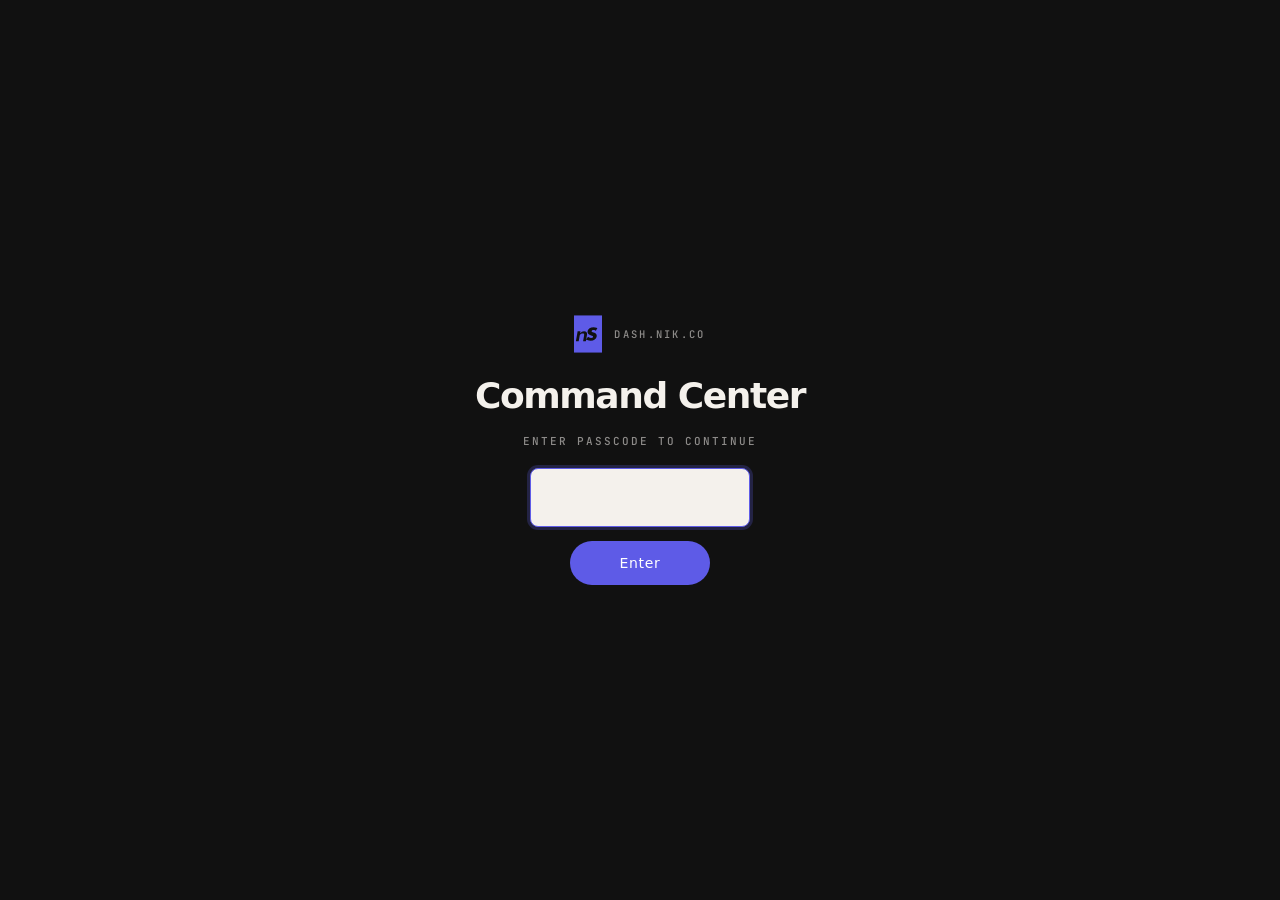
<file: index.html>
<!DOCTYPE html>
<html lang="en">
<head>
<meta charset="UTF-8">
<meta name="viewport" content="width=device-width, initial-scale=1.0">
<link rel="icon" type="image/svg+xml" href="/favicon.svg">
<link rel="icon" type="image/png" sizes="32x32" href="/favicon-32.png">
<link rel="icon" type="image/png" sizes="16x16" href="/favicon-16.png">
<link rel="apple-touch-icon" sizes="180x180" href="/apple-touch-icon.png">
<link rel="manifest" href="/manifest.json">
<title>Command Center · Nik Sharma</title>
<meta name="description" content="Nik Sharma's operational command center">
<meta property="og:title" content="Command Center · Nik Sharma">
<meta property="og:description" content="Operational command center — all projects at a glance">
<meta property="og:type" content="website">
<meta property="og:url" content="https://dash.nik.co">
<meta name="twitter:card" content="summary_large_image">
<meta name="twitter:title" content="Command Center · Nik Sharma">
<meta name="twitter:description" content="Operational command center — all projects at a glance">
<meta name="apple-mobile-web-app-capable" content="yes">
<meta name="apple-mobile-web-app-status-bar-style" content="default">
<meta name="apple-mobile-web-app-title" content="Command Center">
<meta name="theme-color" content="#F4F1EC">
<link rel="stylesheet" href="https://rsms.me/inter/inter.css">
<link rel="preconnect" href="https://fonts.googleapis.com">
<link rel="preconnect" href="https://fonts.gstatic.com" crossorigin>
<link href="https://fonts.googleapis.com/css2?family=JetBrains+Mono:wght@400;500;600&display=swap" rel="stylesheet">
<style>
:root {
  /* DESIGN.md v2.0 canonical tokens — Violet palette */
  --paper: #F4F1EC;
  --ink: #111111;
  --bg-deep: #EDE8E0;
  --line: rgba(17,17,17,0.10);
  --line-strong: rgba(17,17,17,0.25);
  --mute: rgba(17,17,17,0.55);
  --mute-2: rgba(17,17,17,0.38);
  --accent: #5E5BE7;
  --accent-strong: #4C49CC;
  --accent-muted: rgba(94,91,231,0.08);
  --accent-ring: rgba(94,91,231,0.24);

  /* Status colors retuned for paper background */
  --green: #15803D;
  --green-bg: rgba(21,128,61,0.10);
  --yellow: #B45309;
  --yellow-bg: rgba(180,83,9,0.10);
  --red: #DC2626;
  --red-bg: rgba(220,38,38,0.10);
  --blue: #2563EB;
  --blue-bg: rgba(37,99,235,0.10);

  /* Legacy aliases so downstream CSS keeps working */
  --bg: var(--paper);
  --surface: #ffffff;
  --text: var(--ink);
  --text-secondary: var(--mute);
  --text-tertiary: var(--mute);
  --text-muted: var(--mute-2);
  --accent-hover: var(--accent-strong);
  --accent-glow: var(--accent-muted);
  --border: var(--line);
  --border-std: var(--line-strong);
  --frosted: rgba(17,17,17,0.04);
  --subtle: rgba(17,17,17,0.04);

  --display: 'Inter Display', 'Inter Variable', 'Inter', -apple-system, BlinkMacSystemFont, 'SF Pro', system-ui, sans-serif;
  --sans: 'Inter Variable', 'Inter', -apple-system, BlinkMacSystemFont, 'SF Pro', system-ui, sans-serif;
  --mono: 'JetBrains Mono', 'SF Mono', ui-monospace, monospace;
  --display-track: -0.04em;
  --body-track: -0.005em;
  --mono-track: 0.18em;

  font-family: var(--sans);
  font-feature-settings: "cv01", "cv05", "cv09", "cv11", "ss03", "ss07";
}

/* Dark (ink) mode variant — toggled via [data-theme="ink"] on <html> */
html[data-theme="ink"] {
  --paper: #111111;
  --ink: #F4F1EC;
  --bg-deep: #1a1a1a;
  --line: rgba(244,241,236,0.10);
  --line-strong: rgba(244,241,236,0.25);
  --mute: rgba(244,241,236,0.55);
  --mute-2: rgba(244,241,236,0.38);
  --accent-muted: rgba(94,91,231,0.15);
  --surface: #1a1a1a;
}
html[data-theme="ink"] { color-scheme: dark; }
* { margin:0; padding:0; box-sizing:border-box; }
body {
  background:var(--paper); color:var(--ink); min-height:100vh;
  -webkit-font-smoothing:antialiased; -moz-osx-font-smoothing:grayscale;
  font-family:var(--sans); letter-spacing:var(--body-track);
  overflow-x:hidden;
}
::selection { background: var(--accent); color: #fff; }

/* nS mark SVG */
.ns-mark-svg { display:inline-block; width:18px; height:24px; color:var(--ink); flex-shrink:0; vertical-align:middle; }
.ns-mark-svg.accent { color: var(--accent); }
.ns-mark-svg.lg { width:28px; height:38px; }
.ns-mark-svg.xl { width:40px; height:54px; }
.ns-mark-defs { position:absolute; width:0; height:0; overflow:hidden; }

/* Passcode — stays on ink background per brief */
#passcode-overlay {
  position:fixed; inset:0; background:#111111; z-index:9999;
  display:flex; align-items:center; justify-content:center; flex-direction:column; gap:20px;
  padding:24px;
}
#passcode-overlay.hidden { display:none; }
#passcode-overlay .gate-mark { display:flex; align-items:center; gap:12px; margin-bottom:4px; }
#passcode-overlay .gate-mark .ns-mark-svg { color: var(--accent); width:28px; height:38px; }
#passcode-overlay .gate-mark span { font-family: var(--mono); font-size:10.5px; font-weight:500; letter-spacing:0.22em; text-transform:uppercase; color:rgba(244,241,236,0.55); }
#passcode-overlay h2 {
  font-family: var(--display); font-size:36px; font-weight:800; letter-spacing:var(--display-track);
  color:#F4F1EC; line-height:1.05;
}
#passcode-overlay p { font-family:var(--mono); font-size:11px; font-weight:500; letter-spacing:var(--mono-track); text-transform:uppercase; color:rgba(244,241,236,0.55); }
#passcode-input {
  background:#F4F1EC; border:1px solid rgba(244,241,236,0.25); border-radius:8px;
  padding:14px 20px; font-size:22px; letter-spacing:12px; text-align:center;
  color:#111111; width:220px; outline:none; font-family:var(--mono); font-weight:500;
}
#passcode-input:focus { border-color:var(--accent); box-shadow:0 0 0 3px var(--accent-ring); }
#passcode-submit {
  background:var(--accent); color:#ffffff; border:0; border-radius:999px;
  height:44px; padding:0 28px; font-size:14px; font-weight:500; cursor:pointer;
  letter-spacing:0.05em; font-family:var(--sans);
  transition:background .15s ease, transform .05s ease;
  min-width:140px;
}
#passcode-submit:hover { background:var(--accent-strong); }
#passcode-submit:active { transform:scale(0.98); }
#passcode-submit:disabled { opacity:0.4; cursor:not-allowed; }
#passcode-error { color:#F87171; font-size:12px; font-family:var(--mono); letter-spacing:0.08em; text-transform:uppercase; display:none; }

/* App */
.app { display:none; max-width:1200px; margin:0 auto; padding:28px 20px 80px; }
.app.visible { display:block; }
@media (min-width: 768px) { .app { padding:40px 32px 96px; } }

/* Header */
.header {
  margin-bottom:28px;
  display:flex; align-items:center; justify-content:space-between;
  flex-wrap:wrap; gap:12px 16px;
  padding-bottom:20px; border-bottom:1px solid var(--line);
}
.header .header-title { display:flex; align-items:center; gap:14px; min-width:0; flex-wrap:wrap; }
.header .header-title .ns-mark-svg { color: var(--accent); width:32px; height:44px; }
.header h1 {
  font-family: var(--display);
  font-size: clamp(32px, 5vw, 48px);
  font-weight: 800; letter-spacing: var(--display-track);
  line-height: 1; color: var(--ink);
}
.header .subtitle {
  font-family: var(--mono); font-size:10.5px; font-weight:500;
  letter-spacing: var(--mono-track); text-transform:uppercase;
  color:var(--mute);
}

/* Summary bar */
.summary-bar {
  display:flex; gap:14px; margin-bottom:28px; padding:18px 20px;
  background:var(--bg-deep); border:1px solid var(--line); border-radius:0;
  flex-wrap:wrap; align-items:center;
}
.summary-stat { min-width:80px; }
.summary-value {
  font-family: var(--display); font-size:28px; font-weight:800;
  letter-spacing:var(--display-track); color:var(--ink);
  font-variant-numeric: tabular-nums; line-height:1;
}
.summary-label {
  font-family: var(--mono); font-size:10px; font-weight:500;
  text-transform:uppercase; letter-spacing:var(--mono-track);
  color:var(--mute); margin-top:8px;
}
.summary-divider { width:1px; background:var(--line); margin:0 4px; align-self:stretch; }
@media (max-width: 640px) {
  .summary-divider { display:none; }
  .summary-bar { gap:18px 24px; }
}

/* Flagged Section */
.flagged-section { margin-bottom:32px; }
.flagged-header {
  display:flex; align-items:center; gap:12px; margin-bottom:16px;
  padding-bottom:12px; border-bottom:1px solid var(--line);
}
.flagged-header h2 {
  font-family: var(--display);
  font-size:20px; font-weight:700; letter-spacing:-0.025em; color:var(--ink);
}
.flagged-count {
  background: var(--accent-muted); color:var(--accent);
  font-family: var(--mono); font-size:10px; font-weight:500;
  padding:3px 10px; border-radius:999px;
  text-transform:uppercase; letter-spacing:var(--mono-track);
}
.flagged-grid {
  display:grid; grid-template-columns:1fr; gap:10px;
}
.flagged-item {
  background: #ffffff; border:1px solid var(--line); border-radius:0;
  padding:16px 18px; display:flex; align-items:flex-start; gap:14px;
  transition: border-color 0.2s, box-shadow 0.2s;
}
.flagged-item.blocked { border-color: rgba(220,38,38,0.35); box-shadow: rgba(220,38,38,0.08) 0px 0px 0px 1px; }
.flagged-item.attention { border-color: var(--accent-ring); box-shadow: var(--accent-muted) 0px 0px 0px 1px; }
.flagged-item .flag-emoji { font-size:16px; flex-shrink:0; padding-top:2px; opacity:0.9; }
.flagged-item .flag-content { flex:1; min-width:0; }
.flagged-item .flag-title { font-family: var(--display); font-size:15px; font-weight:700; letter-spacing:-0.02em; margin-bottom:4px; color:var(--ink); }
.flagged-item .flag-detail { font-size:14px; color:var(--mute); line-height:1.5; letter-spacing:var(--body-track); }
.flagged-item .flag-since {
  font-family: var(--mono); font-size:10px; color:var(--mute-2);
  margin-top:8px; text-transform:uppercase; letter-spacing:var(--mono-track); font-weight:500;
}

/* Commitments section (disabled upstream but keep styles compliant) */
.commitments-section { margin-top: 40px; }
.commitments-section-header { display:flex; align-items:baseline; justify-content:space-between; margin-bottom: 16px; padding-bottom: 12px; border-bottom: 1px solid var(--line); }
.commitments-section-header h2 { font-family: var(--display); font-size: 20px; font-weight: 700; letter-spacing: -0.025em; color: var(--ink); }
.commitments-section-header .cmt-stats { font-family: var(--mono); font-size: 10px; color: var(--mute); text-transform: uppercase; letter-spacing: var(--mono-track); font-weight: 500; display:flex; gap: 14px; }
.commitments-section-header .cmt-stats strong { color: var(--ink); font-weight: 600; font-variant-numeric: tabular-nums; }
.commitments-section-header .cmt-stats .cmt-stat-overdue strong { color: var(--red); }
.commitments-section-header .cmt-stats .cmt-stat-aging strong { color: var(--accent); }
.commitments-list { display:flex; flex-direction: column; gap: 8px; }
.commitment-card { display:flex; gap:12px; padding: 12px 14px; background: #ffffff; border: 1px solid var(--line); border-radius: 0; transition: border-color .12s ease; }
.commitment-card.overdue { border-color: rgba(220,38,38,0.30); box-shadow: rgba(220,38,38,0.08) 0px 0px 0px 1px; }
.commitment-card.aging { border-color: var(--accent-ring); }
.cmt-badge { font-family: var(--mono); font-size: 10px; font-weight: 500; text-transform: uppercase; letter-spacing: var(--mono-track); padding: 3px 8px; border-radius: 999px; flex-shrink: 0; height: fit-content; white-space: nowrap; }
.cmt-badge.open { background: var(--bg-deep); color: var(--mute); }
.cmt-badge.aging { background: var(--accent-muted); color: var(--accent); }
.cmt-badge.overdue { background: var(--red-bg); color: var(--red); }
.cmt-body { flex: 1; min-width: 0; }
.cmt-sentence { font-size: 14px; color: var(--ink); line-height: 1.5; margin-bottom: 4px; letter-spacing: var(--body-track); }
.cmt-meta { font-family: var(--mono); font-size: 10px; color: var(--mute-2); text-transform: uppercase; letter-spacing: var(--mono-track); font-weight: 500; display:flex; flex-wrap:wrap; gap: 8px; }
.cmt-meta .dot { opacity: 0.6; }
.cmt-meta a { color: var(--accent); text-decoration: none; }
.cmt-empty { padding: 20px; text-align: center; color: var(--mute); font-size: 13px; background: var(--bg-deep); border: 1px dashed var(--line-strong); border-radius: 0; }

/* Sites section */
.sites-section { margin-top: 48px; }
.sites-section-header { display:flex; align-items:baseline; justify-content:space-between; flex-wrap:wrap; gap:8px; margin-bottom: 20px; padding-bottom: 12px; border-bottom: 1px solid var(--line); }
.sites-section-header h2 { font-family: var(--display); font-size: 20px; font-weight: 700; letter-spacing: -0.025em; color: var(--ink); display:flex; align-items:center; gap:10px; }
.sites-section-header h2 .ns-mark-svg { color: var(--accent); }
.sites-section-header .sites-meta { font-family: var(--mono); font-size: 10px; color: var(--mute); text-transform: uppercase; letter-spacing: var(--mono-track); font-weight: 500; }
.sites-group { margin-bottom: 28px; }
.sites-group-label { font-family: var(--mono); font-size: 10px; text-transform: uppercase; letter-spacing: var(--mono-track); color: var(--mute); font-weight: 500; margin-bottom: 12px; display:flex; align-items:center; gap:10px; }
.sites-group-count { background: var(--bg-deep); color: var(--ink); padding: 2px 8px; border-radius: 999px; font-family: var(--mono); font-size: 10px; font-weight: 500; letter-spacing: 0.08em; }
.sites-grid { display: grid; grid-template-columns: repeat(auto-fill, minmax(280px, 1fr)); gap: 10px; }
.site-card { background: #ffffff; border: 1px solid var(--line); border-radius: 0; padding: 14px 16px; transition: border-color .12s ease, box-shadow .12s ease; }
.site-card:hover { border-color: var(--accent); box-shadow: var(--accent-ring) 0px 0px 0px 1px; }
.site-card.building { border-color: var(--accent-ring); box-shadow: var(--accent-muted) 0px 0px 0px 1px; }
.site-card.staging { border-color: rgba(37,99,235,0.25); }
.site-card.draft { opacity: 0.7; }
.site-sub { display:flex; align-items:center; justify-content:space-between; gap:8px; margin-bottom: 6px; }
.site-link { font-family: var(--mono); font-size: 13px; font-weight: 500; letter-spacing: 0.02em; color: var(--accent); text-decoration: none; word-break: break-all; }
.site-link:hover { color: var(--accent-strong); text-decoration: underline; text-underline-offset: 3px; }
.site-status { font-family: var(--mono); font-size: 9px; font-weight: 500; text-transform: uppercase; letter-spacing: var(--mono-track); padding: 3px 8px; border-radius: 999px; flex-shrink: 0; }
.site-status.live { background: var(--green-bg); color: var(--green); }
.site-status.building { background: var(--accent-muted); color: var(--accent); }
.site-status.staging { background: var(--blue-bg); color: var(--blue); }
.site-status.draft { background: var(--bg-deep); color: var(--mute); }
.site-purpose { font-size: 13px; color: var(--mute); line-height: 1.5; margin-bottom: 8px; letter-spacing: var(--body-track); }
.site-meta { display:flex; flex-wrap:wrap; gap: 8px; font-family: var(--mono); font-size: 10px; color: var(--mute-2); text-transform: uppercase; letter-spacing: 0.08em; font-weight: 500; }
.site-meta span { display:inline-block; }
.site-meta .dot { color: var(--mute-2); }

/* Newsletter countdown */
.newsletter-bar {
  margin-bottom:28px; padding:16px 20px;
  background:#ffffff; border:1px solid var(--line); border-radius:0;
  display:flex; align-items:center; gap:16px; flex-wrap:wrap;
}
.newsletter-bar .nl-icon { font-size:16px; opacity:0.8; }
.newsletter-bar .nl-label { font-family: var(--mono); font-size:10px; font-weight:500; text-transform:uppercase; letter-spacing:var(--mono-track); color:var(--mute); margin-bottom:4px; }
.newsletter-bar .nl-status { font-size:15px; font-weight:500; color:var(--ink); letter-spacing:var(--body-track); }
.newsletter-bar .nl-status .done { color:var(--green); }
.newsletter-bar .nl-status .pending { color:var(--accent); }
.newsletter-bar .nl-countdown {
  margin-left:auto; font-family: var(--mono); font-size:11px;
  color:var(--mute); letter-spacing:0.08em; text-transform:uppercase; font-weight:500;
}
.newsletter-bar .nl-countdown strong { color:var(--accent); font-weight:600; }
@media (max-width: 640px) { .newsletter-bar .nl-countdown { margin-left:0; width:100%; } }

/* Section headers */
.section { margin-bottom:36px; }
.section-header {
  display:flex; align-items:center; gap:10px;
  font-family: var(--display);
  font-size:20px; font-weight:700; letter-spacing:-0.025em;
  color:var(--ink); margin-bottom:16px;
  padding-bottom:12px; border-bottom:1px solid var(--line);
  text-transform:none;
}
.section-header .ns-mark-svg { color: var(--accent); width:18px; height:24px; }

/* Grid */
.card-grid {
  display:grid; grid-template-columns:repeat(3, 1fr); gap:10px;
}
@media (max-width:1024px) { .card-grid { grid-template-columns:repeat(2, 1fr); } }
@media (max-width:640px) { .card-grid { grid-template-columns:1fr; gap:10px; } }

/* Cards */
.card {
  background:#ffffff; border:1px solid var(--line); border-radius:0;
  padding:18px 18px 16px; transition: border-color 0.2s, box-shadow 0.2s;
}
.card:hover { border-color: var(--accent); box-shadow: var(--accent-ring) 0px 0px 0px 1px; }
.card.attention { border-color: var(--accent-ring); box-shadow: var(--accent-muted) 0px 0px 0px 1px; }
.card.blocked { border-color: rgba(220,38,38,0.30); box-shadow: rgba(220,38,38,0.08) 0px 0px 0px 1px; }

.card-header { display:flex; align-items:center; justify-content:space-between; margin-bottom:10px; gap:8px; }
.card-title { display:flex; align-items:center; gap:8px; min-width:0; }
.card-title .emoji { font-size:16px; flex-shrink:0; opacity:0.9; }
.card-title h3 { font-family: var(--display); font-size:15px; font-weight:700; letter-spacing:-0.02em; color:var(--ink); }
.status-dot { width:8px; height:8px; border-radius:50%; flex-shrink:0; }
.status-dot.on-track { background:var(--green); }
.status-dot.attention { background:var(--accent); }
.status-dot.blocked { background:var(--red); }

.card-meta { font-family: var(--mono); font-size:10px; color:var(--mute-2); text-transform:uppercase; letter-spacing:var(--mono-track); font-weight:500; margin-bottom:12px; }

.card-bullets { list-style:none; padding:0; }
.card-bullets li {
  font-size:13px; line-height:1.55; color:var(--mute);
  padding:3px 0 3px 14px; position:relative;
  letter-spacing: var(--body-track);
}
.card-bullets li::before {
  content:''; position:absolute; left:0; top:10px;
  width:4px; height:4px; border-radius:50%; background:var(--mute-2);
}

.card-attention {
  margin-top:12px; padding:10px 12px; border-radius:0;
  background: var(--accent-muted); font-size:12px; font-weight:500;
  color:var(--accent); line-height:1.5; letter-spacing: var(--body-track);
  border-left:2px solid var(--accent);
}

/* Newsletter (Sharma list) — inherits Violet dashboard palette per DESIGN.md §3 */
.nl-section { margin-top: 48px; }
.nl-section-header { display:flex; align-items:baseline; justify-content:space-between; flex-wrap:wrap; gap:8px; margin-bottom: 20px; padding-bottom: 12px; border-bottom: 1px solid var(--line); }
.nl-section-header h2 { font-family: var(--display); font-size: 20px; font-weight: 700; letter-spacing: -0.025em; color: var(--ink); display:flex; align-items:center; gap:10px; }
.nl-section-header h2 .ns-mark-svg { color: var(--accent); }
.nl-section-header .nl-section-meta { font-family: var(--mono); font-size: 10px; color: var(--mute); text-transform: uppercase; letter-spacing: var(--mono-track); font-weight: 500; }
.nl-section-header .nl-section-meta .nl-dot { display:inline-block; width:6px; height:6px; border-radius:50%; background: var(--accent); vertical-align: middle; margin-right: 6px; box-shadow: 0 0 0 3px var(--accent-muted); }

/* Hero stat cards */
.nl-hero-grid { display:grid; grid-template-columns: repeat(4, 1fr); gap: 10px; margin-bottom: 20px; }
@media (max-width: 900px) { .nl-hero-grid { grid-template-columns: repeat(2, 1fr); } }
.nl-hero { background: #ffffff; border: 1px solid var(--line); border-radius: 0; padding: 18px 20px; position: relative; overflow: hidden; }
.nl-hero::before { content:''; position:absolute; left:0; top:0; bottom:0; width:2px; background: var(--accent); }
.nl-hero-label { font-family: var(--mono); font-size: 10px; font-weight: 500; letter-spacing: var(--mono-track); text-transform: uppercase; color: var(--mute); margin-bottom: 12px; }
.nl-hero-value { font-family: var(--display); font-size: 32px; font-weight: 800; letter-spacing: var(--display-track); color: var(--ink); font-variant-numeric: tabular-nums; line-height: 1; }
.nl-hero-sub { font-family: var(--mono); font-size: 10px; color: var(--mute); margin-top: 10px; font-variant-numeric: tabular-nums; text-transform: uppercase; letter-spacing: 0.08em; font-weight: 500; }
.nl-hero-delta { font-family: var(--mono); font-size: 10px; font-weight: 500; font-variant-numeric: tabular-nums; padding: 2px 7px; border-radius: 999px; display: inline-block; margin-left: 6px; letter-spacing: 0.04em; }
.nl-hero-delta.up { background: var(--green-bg); color: var(--green); }
.nl-hero-delta.down { background: var(--red-bg); color: var(--red); }
.nl-hero-delta.flat { background: var(--bg-deep); color: var(--mute); }

/* Block wrapper */
.nl-block { background: #ffffff; border: 1px solid var(--line); border-radius: 0; padding: 20px 22px; margin-bottom: 12px; }
.nl-block-title { font-family: var(--mono); font-size: 10px; font-weight: 500; letter-spacing: var(--mono-track); text-transform: uppercase; color: var(--mute); margin-bottom: 16px; display:flex; align-items:baseline; justify-content:space-between; gap:8px; flex-wrap:wrap; }
.nl-block-note { font-family: var(--mono); font-size: 10px; color: var(--mute-2); font-variant-numeric: tabular-nums; text-transform: uppercase; letter-spacing: 0.08em; font-weight: 500; }

/* Growth chart (SVG) */
.nl-chart { width:100%; height: 200px; display:block; }
.nl-chart .axis { stroke: var(--line-strong); stroke-width: 1; }
.nl-chart .bar { fill: var(--accent); opacity: 0.55; transition: opacity .15s; }
.nl-chart .bar.current { opacity: 1; }
.nl-chart .label { fill: var(--mute-2); font-size: 9px; font-family: var(--mono); letter-spacing: 0.12em; text-transform: uppercase; }
.nl-chart .value { fill: var(--mute); font-size: 10px; font-variant-numeric: tabular-nums; font-weight: 500; }

/* Stacked engagement bar */
.nl-stack-wrap { display:flex; flex-direction: column; gap: 14px; }
.nl-stack-bar { height: 14px; background: var(--bg-deep); border-radius: 2px; overflow: hidden; display:flex; }
.nl-stack-seg { height:100%; transition: opacity .15s; }
.nl-stack-seg.active { background: var(--accent); }
.nl-stack-seg.passive { background: rgba(94, 91, 231, 0.55); }
.nl-stack-seg.disengaged { background: rgba(94, 91, 231, 0.28); }
.nl-stack-seg.dormant { background: rgba(17,17,17,0.12); }
.nl-stack-legend { display:flex; flex-wrap:wrap; gap: 14px 20px; font-size: 12px; color: var(--mute); font-family: var(--sans); }
.nl-stack-legend .sw { display:inline-block; width: 10px; height: 10px; border-radius: 2px; margin-right: 6px; vertical-align: middle; }
.nl-stack-legend .count { font-family: var(--mono); font-variant-numeric: tabular-nums; color: var(--ink); font-weight: 500; margin-left: 6px; }
.nl-stack-legend .pct { font-family: var(--mono); color: var(--mute-2); font-variant-numeric: tabular-nums; margin-left: 4px; font-size: 11px; }

/* Source + latest tables */
.nl-table { width:100%; border-collapse: collapse; font-variant-numeric: tabular-nums; }
.nl-table th { text-align: left; font-family: var(--mono); font-size: 10px; font-weight: 500; letter-spacing: var(--mono-track); text-transform: uppercase; color: var(--mute); padding: 0 12px 10px 0; border-bottom: 1px solid var(--line-strong); }
.nl-table th.num { text-align: right; }
.nl-table td { padding: 12px 12px 12px 0; font-size: 14px; color: var(--mute); border-bottom: 1px solid var(--line); letter-spacing: var(--body-track); }
.nl-table td.num { text-align: right; color: var(--ink); font-weight: 500; font-family: var(--mono); font-size: 13px; }
.nl-table tr:last-child td { border-bottom: none; }
.nl-table .src-name { color: var(--ink); font-weight: 500; }
.nl-table .mono { font-family: var(--mono); font-size: 12px; color: var(--mute); letter-spacing: 0.02em; }
.nl-table .ago { font-family: var(--mono); font-size: 10px; color: var(--mute-2); text-transform: uppercase; letter-spacing: 0.08em; font-weight:500; }
.nl-source-bar { display:inline-block; height: 6px; background: var(--accent); border-radius: 2px; margin-right: 8px; vertical-align: middle; min-width: 2px; opacity:0.8; }
.nl-latest-vip { color: var(--accent); font-weight: 600; }

.nl-empty { padding: 16px; text-align: center; color: var(--mute); font-size: 12px; border: 1px dashed var(--line-strong); border-radius: 0; }
.nl-error { padding: 16px; text-align: center; color: var(--red); font-size: 12px; border: 1px dashed rgba(220,38,38,0.3); border-radius: 0; background: rgba(220,38,38,0.04); }

/* Theme toggle */
.theme-toggle {
  position:fixed; top:16px; right:16px; z-index:100;
  background: rgba(244,241,236,0.85); border:1px solid var(--line-strong);
  border-radius:999px; padding:0 16px; height:36px; cursor:pointer;
  font-family: var(--mono); font-size:10px; font-weight:500;
  letter-spacing: var(--mono-track); text-transform:uppercase;
  line-height:1; color:var(--ink);
  backdrop-filter:blur(14px); -webkit-backdrop-filter:blur(14px);
  transition:all 0.15s ease;
  display:inline-flex; align-items:center; gap:6px;
}
.theme-toggle:hover { background: var(--accent-muted); border-color: var(--accent); color: var(--accent); }
html[data-theme="ink"] .theme-toggle { background: rgba(26,26,26,0.85); }

/* Responsive tightening */
@media (max-width: 640px) {
  .header h1 { font-size: 32px; }
  .header .header-title .ns-mark-svg { width:26px; height:36px; }
  .summary-value { font-size: 22px; }
  .nl-hero-value { font-size: 26px; }
  .nl-block { padding: 16px 16px; }
  .site-link { font-size: 12px; }
}

/* Tap targets */
@media (pointer: coarse) {
  .site-card, .card, .flagged-item { min-height: 44px; }
  .theme-toggle { height: 44px; }
  #passcode-submit { height: 48px; }
}
</style>
</head>
<body>
<svg class="ns-mark-defs" aria-hidden="true" focusable="false">
  <defs>
    <symbol id="ns-mark" viewBox="0 0 120 160">
      <path fill="currentColor" fill-rule="evenodd" d="M0 0 L120 0 L120 160 L0 160 Z M15.64 68.0 L27.63 68.0 L26.12 76.57 C30.46 71.42,36.2 68.0,43.06 68.0 C53.34 68.0,57.43 74.0,55.76 83.42 L50.93 110.84 L38.93 110.84 L43.46 85.14 C44.37 79.99,42.1 78.28,37.82 78.28 C32.68 78.28,28.95 79.99,24.61 85.14 L20.08 110.84 L8.08 110.84 Z M58.79 66.28 C60.3 57.71,70.07 50.86,83.78 50.86 C94.07 50.86,100.32 54.29,100.32 54.29 L93.92 66.28 C93.92 66.28,89.38 62.86,83.38 62.86 C79.1 62.86,76.23 64.57,75.62 68.0 C75.02 71.42,78.29 72.28,83.99 74.0 C93.82 76.57,98.91 81.71,97.25 91.13 C95.44 101.42,85.51 109.13,71.8 109.13 C59.8 109.13,52.14 103.99,52.14 103.99 L60.25 91.99 C60.25 91.99,65.34 97.13,73.91 97.13 C78.2 97.13,81.07 95.42,81.67 91.99 C82.28 88.56,79.0 87.71,73.3 85.99 C63.48 83.42,56.67 78.28,58.18 69.71 Z"/>
    </symbol>
  </defs>
</svg>

<div id="passcode-overlay">
  <div class="gate-mark">
    <svg class="ns-mark-svg" viewBox="0 0 120 160" aria-hidden="true"><use href="#ns-mark"/></svg>
    <span>dash.nik.co</span>
  </div>
  <h2>Command Center</h2>
  <p>Enter passcode to continue</p>
  <div style="display:flex; flex-direction:column; gap:14px; align-items:center;">
    <input type="password" id="passcode-input" maxlength="4" inputmode="numeric" pattern="[0-9]*" autocomplete="off" autofocus>
    <button type="button" id="passcode-submit">Enter</button>
  </div>
  <p id="passcode-error">Invalid passcode</p>
</div>

<button class="theme-toggle" id="themeToggle" title="Toggle theme" aria-label="Toggle theme"><span id="themeToggleLabel">Dark</span></button>

<div class="app" id="app">
  <div class="header">
    <div class="header-title">
      <svg class="ns-mark-svg" viewBox="0 0 120 160" aria-hidden="true"><use href="#ns-mark"/></svg>
      <h1>Command Center</h1>
    </div>
    <div class="subtitle" id="subtitle"></div>
  </div>
  <div id="flaggedSection"></div>
  <div id="newsletterBar"></div>
  <div class="summary-bar" id="summaryBar"></div>
  <div id="sections"></div>
  <div id="newsletterSection"></div>
</div>

<script>
const PASSCODE_HASH = '490d3f320e422627a4988064d699dd4e4e26436aecbbb15952d964ffc12918b8';

async function sha256(str) {
  const buf = await crypto.subtle.digest('SHA-256', new TextEncoder().encode(str));
  return Array.from(new Uint8Array(buf)).map(b => b.toString(16).padStart(2, '0')).join('');
}

// Passcode
const overlay = document.getElementById('passcode-overlay');
const input = document.getElementById('passcode-input');
const error = document.getElementById('passcode-error');

if (sessionStorage.getItem('dash-auth') === 'true') {
  overlay.classList.add('hidden');
  document.getElementById('app').classList.add('visible');
  loadData();
}

const submitBtn = document.getElementById('passcode-submit');

async function tryUnlock() {
  if (!input.value || input.value.length < 4) {
    error.textContent = 'Enter a 4-digit passcode';
    error.style.display = 'block';
    input.focus();
    return;
  }
  const hash = await sha256(input.value);
  if (hash === PASSCODE_HASH) {
    sessionStorage.setItem('dash-auth', 'true');
    overlay.classList.add('hidden');
    document.getElementById('app').classList.add('visible');
    loadData();
  } else {
    error.textContent = 'Invalid passcode';
    error.style.display = 'block';
    input.value = '';
    input.focus();
  }
}

input.addEventListener('input', () => {
  error.style.display = 'none';
  if (input.value.length === 4) tryUnlock();
});

input.addEventListener('keydown', (e) => {
  if (e.key === 'Enter') {
    e.preventDefault();
    tryUnlock();
  }
});

submitBtn.addEventListener('click', (e) => {
  e.preventDefault();
  tryUnlock();
});

// Theme toggle — paper <-> ink
(function setupThemeToggle() {
  const btn = document.getElementById('themeToggle');
  const label = document.getElementById('themeToggleLabel');
  if (!btn || !label) return;
  const saved = localStorage.getItem('dash-theme');
  if (saved === 'ink') {
    document.documentElement.setAttribute('data-theme', 'ink');
    label.textContent = 'Paper';
  }
  btn.addEventListener('click', () => {
    const isInk = document.documentElement.getAttribute('data-theme') === 'ink';
    if (isInk) {
      document.documentElement.removeAttribute('data-theme');
      label.textContent = 'Dark';
      localStorage.setItem('dash-theme', 'paper');
    } else {
      document.documentElement.setAttribute('data-theme', 'ink');
      label.textContent = 'Paper';
      localStorage.setItem('dash-theme', 'ink');
    }
  });
})();

async function loadData() {
  try {
    const res = await fetch('dashboard-data.json?t=' + Date.now());
    const data = await res.json();
    render(data);
  } catch(e) {
    console.error('Failed to load data:', e);
  }
}

function daysUntilSunday() {
  const now = new Date();
  const day = now.getDay(); // 0=Sun
  if (day === 0) return 0;
  return 7 - day;
}

function formatSince(dateStr) {
  const d = new Date(dateStr + 'T00:00:00');
  return d.toLocaleDateString('en-US', { month:'short', day:'numeric' });
}

function render(data) {
  // Subtitle
  const refreshed = new Date(data.lastRefreshed).toLocaleDateString('en-US', {
    month:'short', day:'numeric', year:'numeric', hour:'2-digit', minute:'2-digit'
  });
  document.getElementById('subtitle').textContent = `Last refreshed: ${refreshed}`;

  // ── Flagged Section ──
  if (data.flagged && data.flagged.length > 0) {
    let flagHtml = `
      <div class="flagged-section">
        <div class="flagged-header">
          <h2><svg class="ns-mark-svg" viewBox="0 0 120 160" aria-hidden="true" style="color:var(--accent);"><use href="#ns-mark"/></svg>Needs Attention</h2>
          <span class="flagged-count">${data.flagged.length} flagged</span>
        </div>
        <div class="flagged-grid">
    `;
    for (const f of data.flagged) {
      const cls = f.severity === 'blocked' ? 'blocked' : 'attention';
      flagHtml += `
        <div class="flagged-item ${cls}">
          <span class="flag-emoji">${f.emoji}</span>
          <div class="flag-content">
            <div class="flag-title">${f.title}</div>
            <div class="flag-detail">${f.detail}</div>
            <div class="flag-since">Since ${formatSince(f.since)}</div>
          </div>
        </div>
      `;
    }
    flagHtml += '</div></div>';
    document.getElementById('flaggedSection').innerHTML = flagHtml;
  }

  // ── Newsletter Countdown ──
  if (data.newsletter) {
    const nl = data.newsletter;
    const days = daysUntilSunday();
    const isDone = nl.status === 'done';
    const statusLabel = isDone
      ? '<span class="done">✅ Done</span>'
      : '<span class="pending">⏳ In Progress</span>';
    const countdownText = days === 0
      ? '<strong>Sends TODAY</strong>'
      : `<strong>${days} day${days !== 1 ? 's' : ''}</strong> until Sunday send`;

    document.getElementById('newsletterBar').innerHTML = `
      <div class="newsletter-bar">
        <svg class="ns-mark-svg" viewBox="0 0 120 160" aria-hidden="true" style="color:var(--accent); width:16px; height:22px;"><use href="#ns-mark"/></svg>
        <div>
          <div class="nl-label">This Week's Newsletter</div>
          <div class="nl-status">${statusLabel} — ${nl.topic || 'Topic TBD'}</div>
          ${nl.note ? `<div style="font-size:12px;color:var(--mute);margin-top:4px;letter-spacing:-0.005em;">${nl.note}</div>` : ''}
        </div>
        <div class="nl-countdown">${countdownText}</div>
      </div>
    `;
  }

  // ── Summary Bar ──
  let totalProjects = 0;
  let totalAttn = 0;
  for (const s of data.sections) {
    for (const p of s.projects) {
      totalProjects++;
      if (p.needsAttention) totalAttn++;
    }
  }
  const flaggedCount = data.flagged ? data.flagged.length : 0;

  document.getElementById('summaryBar').innerHTML = `
    <div class="summary-stat"><div class="summary-value">${totalProjects}</div><div class="summary-label">Projects</div></div>
    <div class="summary-divider"></div>
    <div class="summary-stat"><div class="summary-value" style="color:${flaggedCount > 0 ? 'var(--red)' : 'var(--ink)'}">${flaggedCount}</div><div class="summary-label">Flagged</div></div>
    <div class="summary-divider"></div>
    <div class="summary-stat"><div class="summary-value" style="color:${totalAttn > 0 ? 'var(--accent)' : 'var(--ink)'}">${totalAttn}</div><div class="summary-label">Needs Attention</div></div>
    <div class="summary-divider"></div>
    <div class="summary-stat"><div class="summary-value" style="color:var(--green)">${totalProjects - totalAttn}</div><div class="summary-label">On Track</div></div>
  `;

  // ── Sections ──
  let sectionsHtml = '';
  for (const section of data.sections) {
    sectionsHtml += `<div class="section">`;
    sectionsHtml += `<div class="section-header"><svg class="ns-mark-svg" viewBox="0 0 120 160" aria-hidden="true"><use href="#ns-mark"/></svg>${section.name}</div>`;
    sectionsHtml += `<div class="card-grid">`;

    for (const p of section.projects) {
      const statusClass = p.status === 'blocked' ? 'blocked' : p.status === 'attention' ? 'attention' : '';
      const dotClass = p.status;
      const lastUp = new Date(p.lastUpdated + 'T00:00:00').toLocaleDateString('en-US', { month:'short', day:'numeric' });

      let attnHtml = '';
      if (p.needsAttention) {
        attnHtml = `<div class="card-attention">${p.needsAttention}</div>`;
      }

      let bulletsHtml = '<ul class="card-bullets">';
      for (const b of p.bullets) {
        bulletsHtml += `<li>${b}</li>`;
      }
      bulletsHtml += '</ul>';

      sectionsHtml += `
        <div class="card ${statusClass}">
          <div class="card-header">
            <div class="card-title">
              <span class="emoji">${p.emoji}</span>
              <h3>${p.title}</h3>
            </div>
            <div class="status-dot ${dotClass}" title="${p.status}"></div>
          </div>
          <div class="card-meta">Updated ${lastUp}</div>
          ${bulletsHtml}
          ${attnHtml}
        </div>
      `;
    }

    sectionsHtml += '</div></div>';
  }

  document.getElementById('sections').innerHTML = sectionsHtml;

  // ── Open Commitments Section ── (disabled 2026-04-21 - Rameez handles filtering)

  // ── Sites Section ──
  if (data.sites && data.sites.groups && data.sites.groups.length > 0) {
    const s = data.sites;
    const domains = Object.entries(s.domains || {}).map(([d, reg]) => `${d} (${reg})`).join(' · ');
    let sitesHtml = `
      <div class="sites-section">
        <div class="sites-section-header">
          <h2><svg class="ns-mark-svg" viewBox="0 0 120 160" aria-hidden="true"><use href="#ns-mark"/></svg>Sites &amp; Subdomains</h2>
          <div class="sites-meta">${s.totalCount} live · ${domains}</div>
        </div>
    `;
    for (const g of s.groups) {
      sitesHtml += `
        <div class="sites-group">
          <div class="sites-group-label">${g.label}<span class="sites-group-count">${g.count}</span></div>
          <div class="sites-grid">
      `;
      for (const site of g.sites) {
        const statusClass = site.status || 'live';
        const cardClass = ['building','staging','draft'].includes(statusClass) ? statusClass : '';
        const deployed = site.deployed ? formatSince(site.deployed) : '';
        sitesHtml += `
          <div class="site-card ${cardClass}">
            <div class="site-sub">
              <a class="site-link" href="https://${site.subdomain}" target="_blank" rel="noopener">${site.subdomain}</a>
              <span class="site-status ${statusClass}">${statusClass}</span>
            </div>
            <div class="site-purpose">${site.purpose || ''}</div>
            <div class="site-meta">
              ${site.stack ? `<span>${site.stack}</span>` : ''}
              ${deployed ? `<span class="dot">·</span><span>Shipped ${deployed}</span>` : ''}
              ${site.owner ? `<span class="dot">·</span><span>${site.owner}</span>` : ''}
            </div>
          </div>
        `;
      }
      sitesHtml += '</div></div>';
    }
    sitesHtml += '</div>';
    document.getElementById('sections').insertAdjacentHTML('beforeend', sitesHtml);
  }

  // ── Newsletter Section (Sharma list via api.newsletter.nik.co) ──
  renderNewsletter().catch(e => console.warn('newsletter render failed', e));
}

const NL_API_BASE = 'https://api.newsletter.nik.co';

function nlFmt(n) {
  if (n === null || n === undefined || Number.isNaN(n)) return '—';
  return Number(n).toLocaleString('en-US');
}
function nlPct(whole, part) {
  if (!whole) return 0;
  return Math.round((part / whole) * 1000) / 10;
}
function nlAgo(ts) {
  if (!ts) return '';
  const d = Date.now() - new Date(ts).getTime();
  if (Number.isNaN(d)) return '';
  const mins = Math.floor(d / 60000);
  if (mins < 1) return 'just now';
  if (mins < 60) return `${mins}m ago`;
  const hrs = Math.floor(mins / 60);
  if (hrs < 24) return `${hrs}h ago`;
  const days = Math.floor(hrs / 24);
  if (days < 14) return `${days}d ago`;
  return new Date(ts).toLocaleDateString('en-US', { month: 'short', day: 'numeric' });
}

function nlRenderChart(monthsAll) {
  // Take last 24 months for density. Fall back gracefully.
  const months = (monthsAll || []).slice(-24);
  if (!months.length) return '<div class="nl-empty">No growth history available.</div>';

  const W = 760, H = 180, padL = 36, padR = 12, padT = 16, padB = 28;
  const innerW = W - padL - padR;
  const innerH = H - padT - padB;
  const maxVal = Math.max(...months.map(m => m.signups), 1);
  const barSpace = innerW / months.length;
  const barW = Math.max(barSpace * 0.62, 3);

  const bars = months.map((m, i) => {
    const h = Math.max((m.signups / maxVal) * innerH, 1);
    const x = padL + i * barSpace + (barSpace - barW) / 2;
    const y = padT + innerH - h;
    const isCurrent = i === months.length - 1;
    return `<rect class="bar ${isCurrent ? 'current' : ''}" x="${x.toFixed(1)}" y="${y.toFixed(1)}" width="${barW.toFixed(1)}" height="${h.toFixed(1)}" rx="1.5"><title>${m.month}: ${m.signups.toLocaleString()} signups</title></rect>`;
  }).join('');

  // Axis ticks — first, mid, last
  const pickTicks = [0, Math.floor(months.length / 2), months.length - 1];
  const xLabels = pickTicks.map(i => {
    const x = padL + i * barSpace + barSpace / 2;
    return `<text class="label" x="${x.toFixed(1)}" y="${(H - 10).toFixed(1)}" text-anchor="middle">${months[i].month}</text>`;
  }).join('');

  const yTop = `<text class="value" x="${padL - 6}" y="${(padT + 10).toFixed(1)}" text-anchor="end">${maxVal.toLocaleString()}</text>`;
  const yBot = `<text class="value" x="${padL - 6}" y="${(padT + innerH).toFixed(1)}" text-anchor="end">0</text>`;
  const axis = `<line class="axis" x1="${padL}" y1="${padT + innerH}" x2="${W - padR}" y2="${padT + innerH}" />`;

  return `<svg class="nl-chart" viewBox="0 0 ${W} ${H}" preserveAspectRatio="none" role="img" aria-label="Monthly signups">${axis}${bars}${yTop}${yBot}${xLabels}</svg>`;
}

async function renderNewsletter() {
  const root = document.getElementById('newsletterSection');
  if (!root) return;
  const bust = Date.now();
  let stats = null, caps = null, srcs = null;
  try {
    const [sR, cR, srR] = await Promise.allSettled([
      fetch(`${NL_API_BASE}/api/newsletter/stats?t=${bust}`).then(r => r.json()),
      fetch(`${NL_API_BASE}/api/newsletter/captures?days=30&t=${bust}`).then(r => r.json()),
      fetch(`${NL_API_BASE}/api/newsletter/sources?t=${bust}`).then(r => r.json()),
    ]);
    if (sR.status === 'fulfilled' && sR.value.ok) stats = sR.value;
    if (cR.status === 'fulfilled' && cR.value.ok) caps = cR.value;
    if (srR.status === 'fulfilled' && srR.value.ok) srcs = srR.value;
  } catch (e) {
    root.innerHTML = `<div class="nl-section"><div class="nl-section-header"><h2><svg class="ns-mark-svg" viewBox="0 0 120 160" aria-hidden="true"><use href="#ns-mark"/></svg>Newsletter</h2></div><div class="nl-error">Couldn’t reach api.newsletter.nik.co — ${String(e).slice(0, 120)}</div></div>`;
    return;
  }
  if (!stats) {
    root.innerHTML = `<div class="nl-section"><div class="nl-section-header"><h2><svg class="ns-mark-svg" viewBox="0 0 120 160" aria-hidden="true"><use href="#ns-mark"/></svg>Newsletter</h2></div><div class="nl-error">Stats unavailable from api.newsletter.nik.co</div></div>`;
    return;
  }

  // Hero deltas
  const delta = stats.delta_new;
  const deltaPct = stats.delta_pct;
  const deltaCls = delta > 0 ? 'up' : delta < 0 ? 'down' : 'flat';
  const deltaSign = delta > 0 ? '+' : '';
  const deltaLabel = deltaPct === null || deltaPct === undefined
    ? `${deltaSign}${nlFmt(delta)}`
    : `${deltaSign}${nlFmt(delta)} · ${deltaSign}${deltaPct}%`;

  const emailablePct = stats.total > 0 ? Math.round((stats.emailable / stats.total) * 100) : 0;
  const activePct = stats.emailable > 0 ? Math.round((stats.active / stats.emailable) * 100) : 0;

  // Stacked engagement calc — based on emailable cohort
  const baseCohort = Math.max(stats.active + stats.passive + stats.disengaged + (stats.dormant || 0), 1);
  const seg = k => Math.max((stats[k] || 0) / baseCohort * 100, 0);

  // Sources — prefer our capture log if it has data, otherwise Sailthru lifetime sources.
  let sourceRows = [];
  if (srcs && srcs.sources && srcs.sources.length) {
    const maxC = srcs.sources[0].count;
    sourceRows = srcs.sources.slice(0, 10).map(s => ({
      name: s.source,
      count: s.count,
      widthPct: Math.max((s.count / maxC) * 100, 4),
      last: s.last_capture,
    }));
  } else if (stats.sources_top && stats.sources_top.length) {
    const maxC = stats.sources_top[0].count;
    sourceRows = stats.sources_top.slice(0, 10).map(s => ({
      name: s.source,
      count: s.count,
      widthPct: Math.max((s.count / maxC) * 100, 4),
      last: null,
    }));
  }

  const VIP_DOMAINS = ['nik.co','sequoiacap.com','a16z.com','ycombinator.com','y-combinator.com','techcrunch.com','stripe.com','firstround.com'];
  const isVip = email => VIP_DOMAINS.some(d => email && (email.endsWith('@'+d) || email.endsWith('.'+d)));

  // Build HTML
  const lastSend = stats.meta && stats.meta.last_send ? new Date(stats.meta.last_send).toLocaleDateString('en-US', { month:'short', day:'numeric' }) : '—';
  const currentMonth = stats.current_month || '';

  let html = `
    <div class="nl-section">
      <div class="nl-section-header">
        <h2><svg class="ns-mark-svg" viewBox="0 0 120 160" aria-hidden="true"><use href="#ns-mark"/></svg>Newsletter</h2>
        <div class="nl-section-meta"><span class="nl-dot"></span>Sharma list · last send ${lastSend}</div>
      </div>

      <div class="nl-hero-grid">
        <div class="nl-hero">
          <div class="nl-hero-label">Total subs</div>
          <div class="nl-hero-value">${nlFmt(stats.total)}</div>
          <div class="nl-hero-sub">All-time</div>
        </div>
        <div class="nl-hero">
          <div class="nl-hero-label">Emailable</div>
          <div class="nl-hero-value">${nlFmt(stats.emailable)}</div>
          <div class="nl-hero-sub">${emailablePct}% of total</div>
        </div>
        <div class="nl-hero">
          <div class="nl-hero-label">Active</div>
          <div class="nl-hero-value">${nlFmt(stats.active)}</div>
          <div class="nl-hero-sub">${activePct}% of emailable</div>
        </div>
        <div class="nl-hero">
          <div class="nl-hero-label">New · ${currentMonth}</div>
          <div class="nl-hero-value">${nlFmt(stats.new_this_period)}</div>
          <div class="nl-hero-sub">vs prior <span class="nl-hero-delta ${deltaCls}">${deltaLabel}</span></div>
        </div>
      </div>

      <div class="nl-block">
        <div class="nl-block-title">Monthly signups <span class="nl-block-note">Last 24 months</span></div>
        ${nlRenderChart(stats.signup_month)}
      </div>

      <div class="nl-block">
        <div class="nl-block-title">Engagement mix <span class="nl-block-note">${nlFmt(baseCohort)} classified</span></div>
        <div class="nl-stack-wrap">
          <div class="nl-stack-bar">
            <div class="nl-stack-seg active" style="width:${seg('active').toFixed(2)}%"></div>
            <div class="nl-stack-seg passive" style="width:${seg('passive').toFixed(2)}%"></div>
            <div class="nl-stack-seg disengaged" style="width:${seg('disengaged').toFixed(2)}%"></div>
            <div class="nl-stack-seg dormant" style="width:${seg('dormant').toFixed(2)}%"></div>
          </div>
          <div class="nl-stack-legend">
            <span><span class="sw" style="background:var(--nl-violet)"></span>Active<span class="count">${nlFmt(stats.active)}</span><span class="pct">${nlPct(baseCohort, stats.active)}%</span></span>
            <span><span class="sw" style="background:rgba(94,91,231,0.55)"></span>Passive<span class="count">${nlFmt(stats.passive)}</span><span class="pct">${nlPct(baseCohort, stats.passive)}%</span></span>
            <span><span class="sw" style="background:rgba(94,91,231,0.28)"></span>Disengaged<span class="count">${nlFmt(stats.disengaged)}</span><span class="pct">${nlPct(baseCohort, stats.disengaged)}%</span></span>
            ${stats.dormant ? `<span><span class="sw" style="background:rgba(17,17,17,0.12)"></span>Dormant<span class="count">${nlFmt(stats.dormant)}</span><span class="pct">${nlPct(baseCohort, stats.dormant)}%</span></span>` : ''}
          </div>
        </div>
      </div>
  `;

  // Sources block
  if (sourceRows.length) {
    html += `
      <div class="nl-block">
        <div class="nl-block-title">Top sources <span class="nl-block-note">${srcs && srcs.sources && srcs.sources.length ? 'Last 30 days' : 'Lifetime (Sailthru)'}</span></div>
        <table class="nl-table">
          <thead><tr><th>Source</th><th></th><th class="num">Signups</th><th class="num">Last</th></tr></thead>
          <tbody>
            ${sourceRows.map(r => `
              <tr>
                <td><span class="src-name">${r.name}</span></td>
                <td style="width:35%"><span class="nl-source-bar" style="width:${r.widthPct.toFixed(1)}%"></span></td>
                <td class="num">${nlFmt(r.count)}</td>
                <td class="num"><span class="ago">${r.last ? nlAgo(r.last) : '—'}</span></td>
              </tr>`).join('')}
          </tbody>
        </table>
      </div>
    `;
  } else {
    html += `<div class="nl-block"><div class="nl-block-title">Top sources</div><div class="nl-empty">No source data yet — captures will populate here once live.</div></div>`;
  }

  // Latest captures
  const latest = (caps && caps.latest) || [];
  if (latest.length) {
    html += `
      <div class="nl-block">
        <div class="nl-block-title">Latest captures <span class="nl-block-note">Last 10</span></div>
        <table class="nl-table">
          <thead><tr><th>Email</th><th>Source</th><th class="num">When</th></tr></thead>
          <tbody>
            ${latest.map(c => `
              <tr>
                <td class="mono ${isVip(c.email) ? 'nl-latest-vip' : ''}">${c.email}${isVip(c.email) ? ' ★' : ''}</td>
                <td>${c.source}</td>
                <td class="num"><span class="ago">${nlAgo(c.ts)}</span></td>
              </tr>`).join('')}
          </tbody>
        </table>
      </div>
    `;
  } else {
    html += `<div class="nl-block"><div class="nl-block-title">Latest captures</div><div class="nl-empty">No captures in the last 30 days.</div></div>`;
  }

  html += `</div>`;
  root.innerHTML = html;

  // Stash hero stats into dashboard-data for downstream consumers.
  window.__nlHero = {
    total: stats.total,
    emailable: stats.emailable,
    active: stats.active,
    new_this_period: stats.new_this_period,
    current_month: stats.current_month,
    ts: stats.ts,
  };
}
</script>
</body>
</html>
</file>
